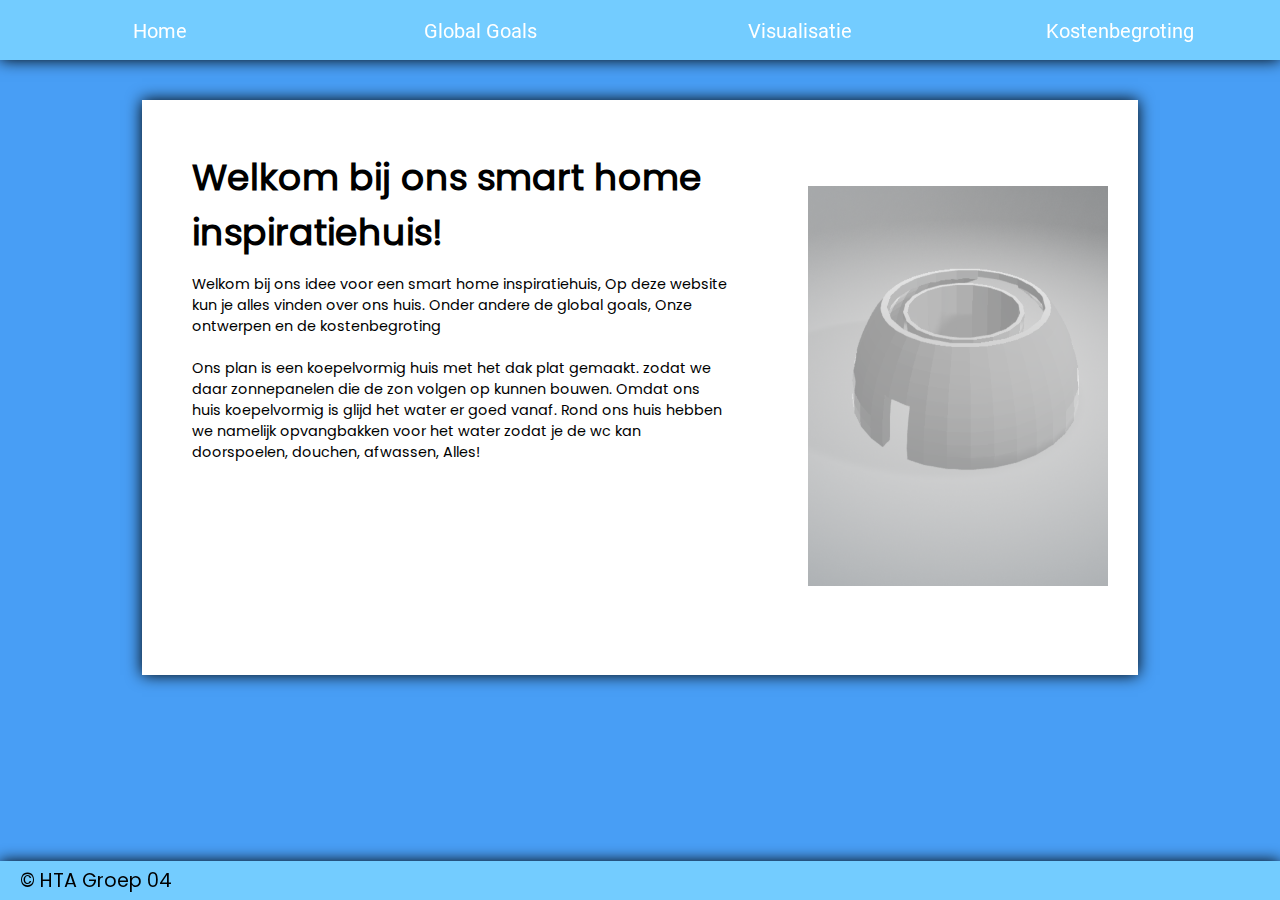
<file: index.html>
<!DOCTYPE html>
<!-- 

Auteur: Lars van Teeffelen
Aanmaakdatum: 12/02/2020
Laatst bewerkt: 1/10/2021

Omschrijving: Homepagina van Portfolio

-->

<html>

<head>
    <!-- Opgeven van een title -->
    <title>
        Home
    </title>
    <!-- Tekenset declareren -->
    <meta charset="utf-8">
    <!-- Viewport declareren -->
    <meta name="viewport" content="width=device-width, initial-scale=1">
    <!-- CSS Stylesheet gelinkt -->
    <link rel="icon" href="images/portfolio.png">
    <link rel="stylesheet" href="styles/index.css">
    <link rel="stylesheet" href="styles/navbar.css">

    <script src="scripts/navbar.js" defer></script>
</head>

<body>
    <!-- Header en Menubar van de homepagina -->
    <header>

        <nav>
            <!-- Navigatiemenu als de grootte boven 900 pixels is-->
            <div id="regularMenu">
                
                <ul>
					<li><a href="index.html">Home</a></li>
                    <li><a href="pages/globalgoals.html">Global Goals</a></li>
                    <li><a href="pages/visualisatie.html">Visualisatie</a></li>
                    <li><a href="pages/kosten.html">Kostenbegroting</a></li>
                    
                </ul>
            </div>
            <div id="burgerLogo" onclick="openBurgerMenu()">
                <div id="line1"></div>
                <div id="line2"></div>
                <div id="line3"></div>
            </div>
        </nav>
    </header>
    
    <main>
        <!-- Main article met de paginainhoud -->
        <article id="vak1">
            <h1>Welkom bij ons smart home inspiratiehuis!</h1>
            <p>
                Welkom bij ons idee voor een smart home inspiratiehuis, Op deze website kun je alles vinden over ons huis. 
                Onder andere de global goals, Onze ontwerpen en de kostenbegroting
                <br><br>
                Ons plan is een koepelvormig huis met het dak plat gemaakt. zodat we daar zonnepanelen die de zon volgen op kunnen bouwen. Omdat ons huis koepelvormig is glijd het water er goed vanaf. Rond ons huis hebben we namelijk opvangbakken voor het water zodat je de wc kan doorspoelen, douchen, afwassen, Alles!
                <br><br>
                <br><br>
                <br><br>
                <br><br>
            </p>
            <img src="images/maquette.png" alt="">
        </article>
    </main>

    <footer>
        &copy; HTA Groep 04
    </footer>
</body>

</html>
</file>
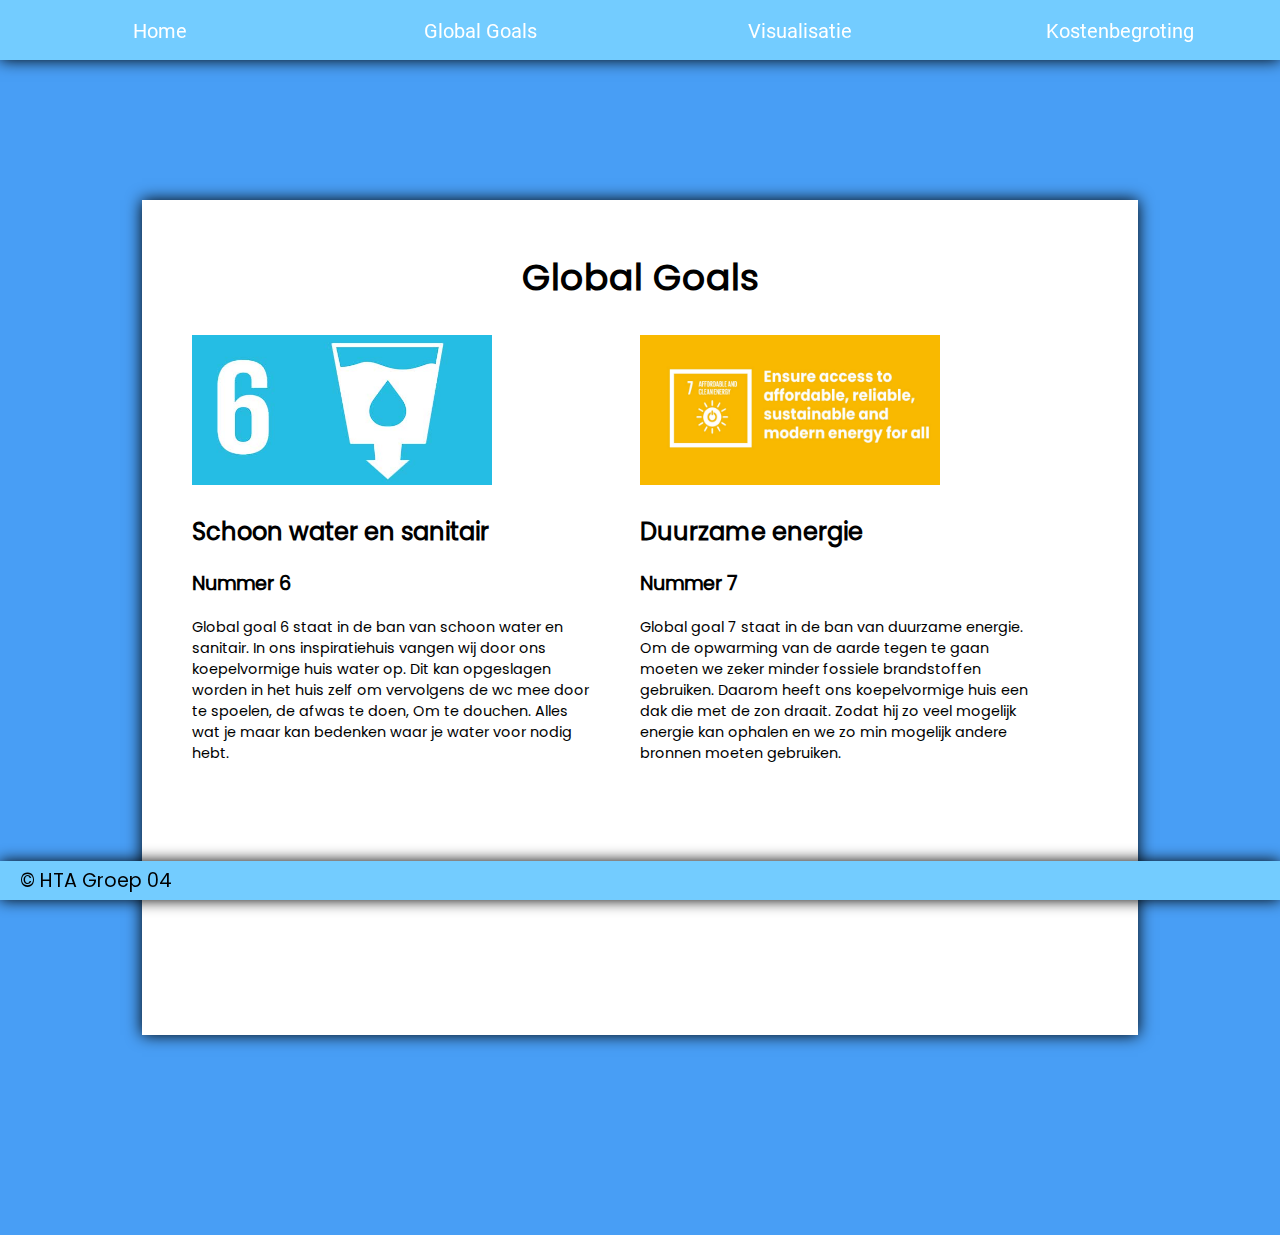
<file: pages/globalgoals.html>
<!DOCTYPE html>
<html>

<head>
    <!-- Opgeven van een title -->
    <title>
        Global Goals
    </title>
    <!-- Tekenset declareren -->
    <meta charset="utf-8">
    <!-- Viewport declareren -->
    <meta name="viewport" content="width=device-width, initial-scale=1">
    <!-- CSS Stylesheet gelinkt -->
    <link rel="icon" href="../images/portfolio.png">
    <link rel="stylesheet" href="../styles/navbar.css">
    <link rel="stylesheet" href="../styles/globalgoals.css">
    <script src="../scripts/navbar.js" defer></script>
</head>

<body>
    <!-- Header en Menubar van de homepagina -->
    <header>

        <nav>
            <!-- Navigatiemenu als de grootte boven 900 pixels is-->
            <div id="regularMenu">
                
                <ul>
					<li><a href="../index.html">Home</a></li>
                    <li><a href="globalgoals.html">Global Goals</a></li>
                    <li><a href="visualisatie.html">Visualisatie</a></li>
                    <li><a href="kosten.html">Kostenbegroting</a></li>
                    
                </ul>
            </div>
            <div id="burgerLogo" onclick="openBurgerMenu()">
                <div id="line1"></div>
                <div id="line2"></div>
                <div id="line3"></div>
            </div>
        </nav>
    </header>
    <main>
        <!-- Main article met de paginainhoud -->
        <article id="vak1">
            <h1>Global Goals</h1>
            
            <div>
                <img src="../images/globalgoal6.jpg" alt="">

                <h2>Schoon water en sanitair</h2>
                <h3>Nummer 6</h3>

                <p>
                    Global goal 6 staat in de ban van schoon water en sanitair. In ons inspiratiehuis vangen wij door ons koepelvormige huis water op.
                    Dit kan opgeslagen worden in het huis zelf om vervolgens de wc mee door te spoelen, de afwas te doen, Om te douchen. 
                    Alles wat je maar kan bedenken waar je water voor nodig hebt.
                </p>

            </div>
        
            <div>
                <img src="../images/globalgoal7.jpg" alt="">

                <h2>Duurzame energie</h2>
                <h3>Nummer 7</h3>

                <p>
                   Global goal 7 staat in de ban van duurzame energie. Om de opwarming van de aarde tegen te gaan moeten we zeker minder
                   fossiele brandstoffen gebruiken. Daarom heeft ons koepelvormige huis een dak die met de zon draait. Zodat hij zo veel mogelijk
                   energie kan ophalen en we zo min mogelijk andere bronnen moeten gebruiken.
                    <br><br>
                </p>
            </div>
            <p style="color:white">.</p>
        </article>
    </main>

    <footer>
        &copy; HTA Groep 04
    </footer>
</body>

</html>
</file>
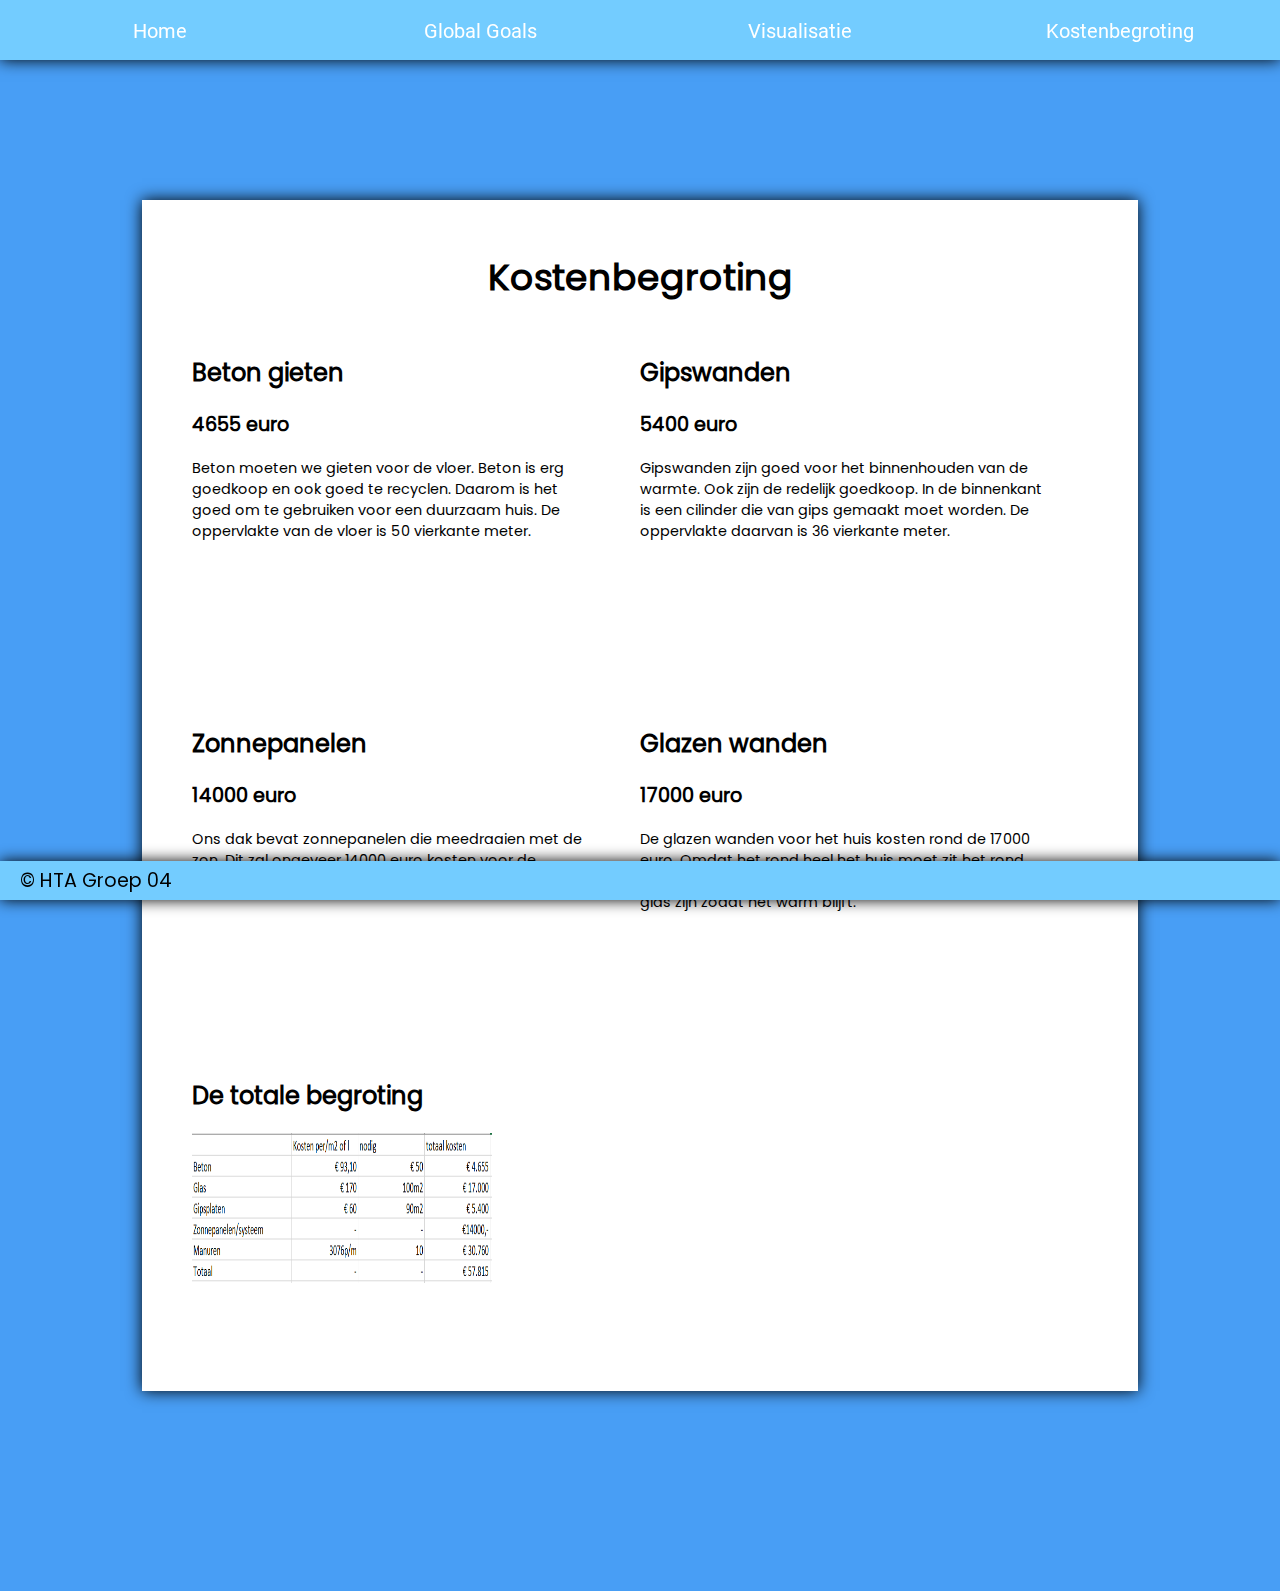
<file: pages/kosten.html>
<!DOCTYPE html>
<html>

<head>
    <!-- Opgeven van een title -->
    <title>
        Global Goals
    </title>
    <!-- Tekenset declareren -->
    <meta charset="utf-8">
    <!-- Viewport declareren -->
    <meta name="viewport" content="width=device-width, initial-scale=1">
    <!-- CSS Stylesheet gelinkt -->
    <link rel="icon" href="../images/portfolio.png">
    <link rel="stylesheet" href="../styles/navbar.css">
    <link rel="stylesheet" href="../styles/kosten.css">
    <script src="../scripts/navbar.js" defer></script>
</head>

<body>
    <!-- Header en Menubar van de homepagina -->
    <header>

        <nav>
            <!-- Navigatiemenu als de grootte boven 900 pixels is-->
            <div id="regularMenu">
                
                <ul>
					<li><a href="../index.html">Home</a></li>
                    <li><a href="globalgoals.html">Global Goals</a></li>
                    <li><a href="visualisatie.html">Visualisatie</a></li>
                    <li><a href="kosten.html">Kostenbegroting</a></li>
                    
                </ul>
            </div>
            <div id="burgerLogo" onclick="openBurgerMenu()">
                <div id="line1"></div>
                <div id="line2"></div>
                <div id="line3"></div>
            </div>
        </nav>
    </header>
    <main>
        <!-- Main article met de paginainhoud -->
        <article id="vak1">
            <h1>Kostenbegroting</h1>
            <div>

                <h2>Beton gieten</h2>
                <h3>4655 euro</h3>
                
                <p>
                   Beton moeten we gieten voor de vloer. Beton is erg goedkoop en ook goed te recyclen. Daarom is het goed om te gebruiken voor een duurzaam huis.
                    De oppervlakte van de vloer is 50 vierkante meter.
                </p>
                
            </div>

            <div>

                <h2>Gipswanden</h2>
                <h3>5400 euro</h3>
                
                <p>
                   Gipswanden zijn goed voor het binnenhouden van de warmte. Ook zijn de redelijk goedkoop. In de binnenkant is een cilinder die van gips gemaakt moet worden. De oppervlakte daarvan is 36 vierkante meter.
                    
                </p>
                
            </div>

            <div>

                <h2>Zonnepanelen</h2>
                <h3>14000 euro</h3>
                
                <p>
                   Ons dak bevat zonnepanelen die meedraaien met de zon. Dit zal ongeveer 14000 euro kosten voor de zonnepanelen en de draaimechaniek voor in het dak.

                    
                </p>
                
            </div>

            <div>

                <h2>Glazen wanden</h2>
                <h3>17000 euro</h3>
                
                <p>
                    De glazen wanden voor het huis kosten rond de 17000 euro. Omdat het rond heel het huis moet zit het rond de 100 vierkante meter. Ook moet dit natuurlijk dubbel glas zijn zodat het warm blijft.
                </p>
                
            </div>
            
            <section>
                <h2>De totale begroting</h2>
                <img src="../images/kostenbegroting.png">
            </section>
            
            <p style="color:white">.</p>
        </article>
    </main>

    <footer>
        &copy; HTA Groep 04
    </footer>
</body>

</html>
</file>
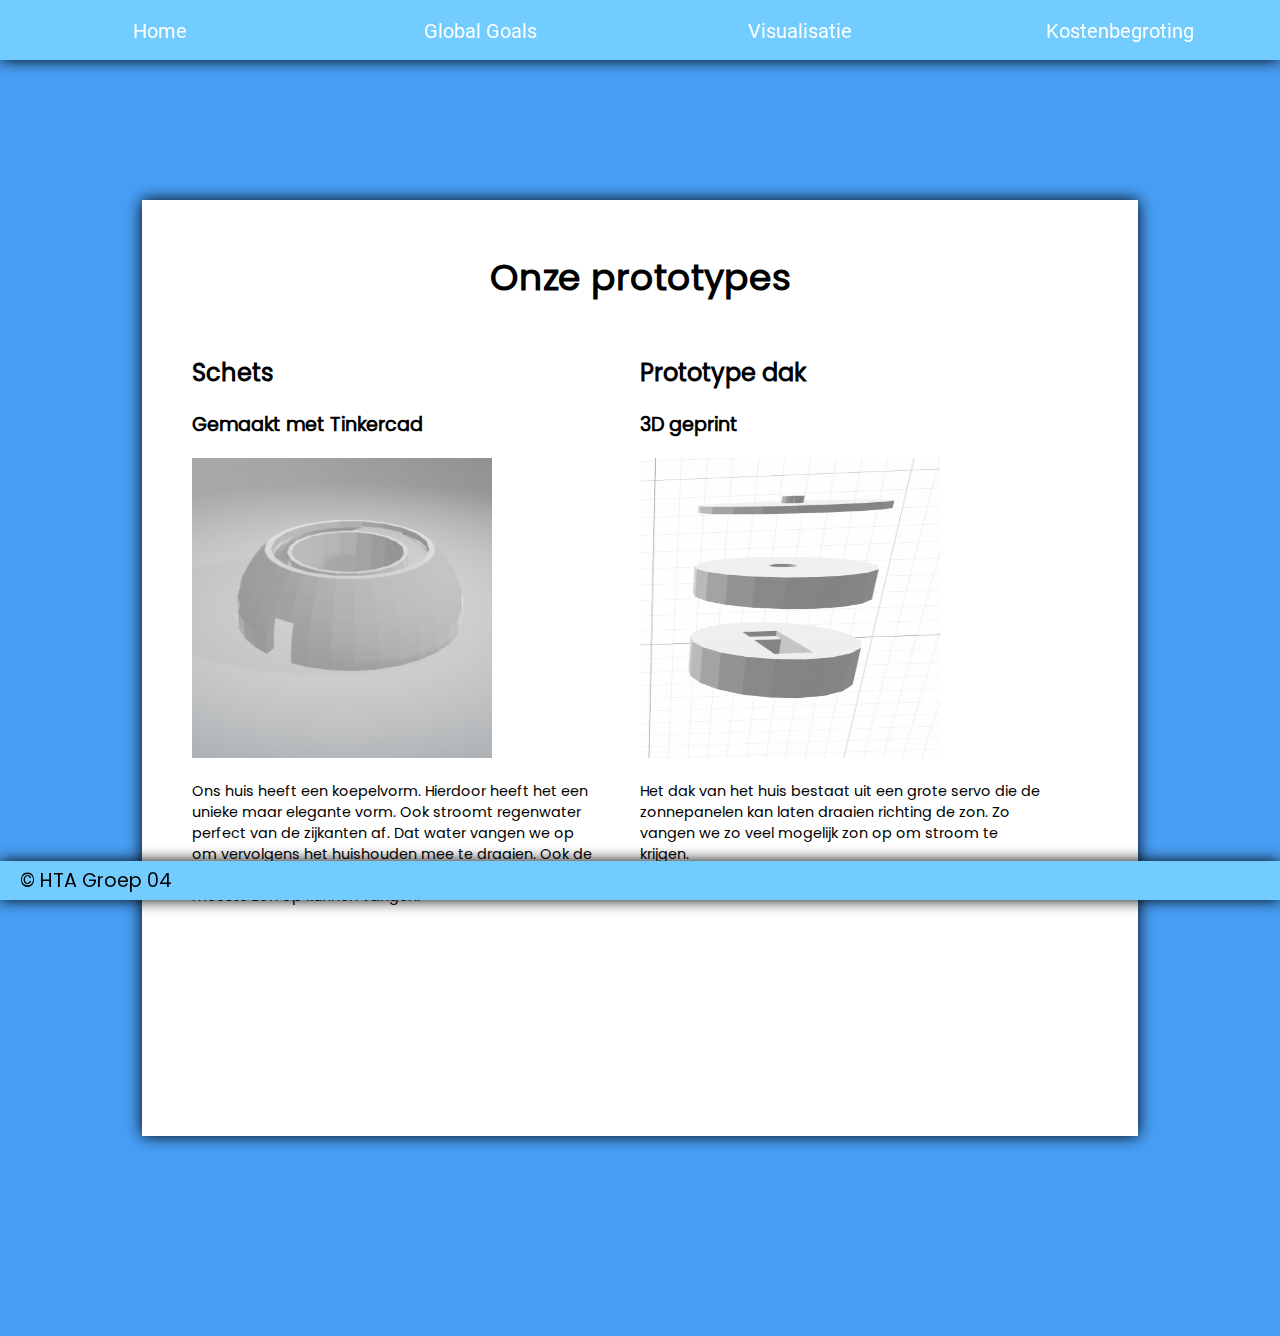
<file: pages/visualisatie.html>
<!DOCTYPE html>
<html>

<head>
    <!-- Opgeven van een title -->
    <title>
        Global Goals
    </title>
    <!-- Tekenset declareren -->
    <meta charset="utf-8">
    <!-- Viewport declareren -->
    <meta name="viewport" content="width=device-width, initial-scale=1">
    <!-- CSS Stylesheet gelinkt -->
    <link rel="icon" href="../images/portfolio.png">
    <link rel="stylesheet" href="../styles/navbar.css">
    <link rel="stylesheet" href="../styles/visualisatie.css">
    <script src="../scripts/navbar.js" defer></script>
</head>

<body>
    <!-- Header en Menubar van de homepagina -->
    <header>

        <nav>
            <!-- Navigatiemenu als de grootte boven 900 pixels is-->
            <div id="regularMenu">
                
                <ul>
					<li><a href="../index.html">Home</a></li>
                    <li><a href="globalgoals.html">Global Goals</a></li>
                    <li><a href="visualisatie.html">Visualisatie</a></li>
                    <li><a href="kosten.html">Kostenbegroting</a></li>
                    
                </ul>
            </div>
            <div id="burgerLogo" onclick="openBurgerMenu()">
                <div id="line1"></div>
                <div id="line2"></div>
                <div id="line3"></div>
            </div>
        </nav>
    </header>
    <main>
        <!-- Main article met de paginainhoud -->
        <article id="vak1">
            <h1>Onze prototypes</h1>
            
            <div>

                <h2>Schets</h2>
                <h3>Gemaakt met Tinkercad</h3>
                <img src="../images/maquette.png" alt="">
                <p>
                    Ons huis heeft een koepelvorm. Hierdoor heeft het een unieke maar elegante vorm. Ook stroomt regenwater perfect van de zijkanten af.
                    Dat water vangen we op om vervolgens het huishouden mee te draaien. Ook de bovenste zonnepanelen draaien rond zodat ze de meeste zon op kunnen vangen.
                </p>

            </div>
        
            <div>
                

                <h2>Prototype dak</h2>
                <h3>3D geprint</h3>
                <img src="../images/draaidak.png" alt="">
                <p>
                   Het dak van het huis bestaat uit een grote servo die de zonnepanelen kan laten draaien richting de zon.
                   Zo vangen we zo veel mogelijk zon op om stroom te krijgen.
                    <br><br>
                </p>
            </div>
            <p style="color:white">.</p>
        </article>
    </main>

    <footer>
        &copy; HTA Groep 04
    </footer>
</body>

</html>
</file>
<file: styles/index.css>
/*

Auteur: Lars van Teeffelen
Aanmaakdatum: 12/02/2020
Laatst bewerkt: 1/10/2021

Omschrijving: CSS bestand voor de homepagina.
*/

@keyframes startup {
    0% {
        
        opacity: 0;
    }
    100% {
        opacity: 1;
    }
}
body
{
    font-size: 24px;
}
header
{
    height: 100px;
}

/* Styling logo en slogan midden in beeld */
#logo
{
    z-index: 0;
    animation: startup 3.5s;
    min-width: 200px;
    width: 40%;
    position: absolute;
    top: 40%;
    left: 50%;
    transform: translate(-50%, -40%);
}
#slogan
{
    animation: startup 3.5s;
    width: 50%;
    min-width: 250px;
    position: absolute;
    top: 70%;
    left: 50%;
    transform: translate(-50%, -70%);
}



/* 
    Styling voor het grote vak in het midden
*/
#vak1
{
    position: relative;
    padding: 50px;
    margin: 0 auto;
    background-color: white;
    width: 70%;
    box-shadow: 0px 0px 15px;
    height: auto;
    margin-bottom: 200px;
}
/* Styling teksten */
h1, p 
{
    width: 60%;
}
h1
{
    font-size: 1.5em;
}
p
{
    font-size: 0.6em;
}
/* Styling image in het vak */
#vak1 img
{
    position: absolute;
    top: 15%;
    right: 3%;
    height: 400px;
    width: 300px;
    
}

@media screen and (max-width: 900px), screen and (max-width: 900px) and (orientation: landscape) {
    /* Styling vakkenn */
    #vak1 
    {
        padding: 30px;
        width: 80%;
        height: auto;
    }
    h1, p 
    {
        width: 100%;
    }
    #vak1 img 
    {
        position: relative;
        margin-left: 20px;
    }
    #logo
    {
        width: 75%;
    }
    #slogan
    {
        width: 90%;
    }
}
/* Styling staat dubbel, omdat niet alle apparaten met een retina display de bovenste query pakken */
@media screen and (max-width: 600px), screen and (max-width: 600px) and (orientation: portrait)  {
    #vak1 
    {
        padding: 30px;
        width: 80%;
        height: auto;
    }
    h1, p 
    {
        width: 100%;
    }
    #vak1 img 
    {
        position: relative;
        margin-left: 20px;
    }
}

@media screen and (max-height: 500px) {
    #slogan
    {
        display: none;
    }
}
</file>
<file: styles/navbar.css>
/*

Auteur: Lars van Teeffelen
Aanmaakdatum: 12/02/2020
Laatst bewerkt: 1/10/2021

Omschrijving: CSS bestand voor de navigatiebar
*/

/* Vaste positie menu instellen */
@keyframes startup {
    0% {
        
        opacity: 0;
    }
    100% {
        opacity: 1;
    }
}
@font-face {
    font-family: Roboto;
    src: url("../fonts/Roboto-Regular.ttf");
}
@font-face {
    font-family: Poppins;
    src: url("../fonts/Poppins-Regular.ttf");
}
body
{
    background-color: #489EF5;
    font-size: 24px;
}
body, html, ul, h1
{
    font-family: Poppins;
    margin: 0px;
    padding: 0px; 
    
}
/* Styling menu */
#regularMenu ul
{
    
    z-index: 10;
    width: 100%;
    height: 60px;
    position: fixed; 
    display: block;
    box-shadow: 0px 0px 15px;
    background-color: #73CCFF;
}
/* Styling menu items */
#regularMenu ul li 
{
    
    float: left;
    padding-top: 12px;
    height: 40px;
    list-style: none;
    width: calc(100% / 4);
    text-align: center;
}
#regularMenu ul li a
{
    font-family: Roboto;
    font-size: 20px;
    color: white;
    text-decoration: none;
}
/* Styling hoveren over menuknoppen */
#regularMenu ul li a:hover
{
    border-bottom: 2px solid white;
}


/* Standaard word het hamburgermenu niet weergegeven. */
#burgerLogo
{
    z-index: 11;
    cursor: pointer;
    display: none;
    position: fixed;
    top: 10px;
    left: 20px;
    animation: startup 0.5s linear;
    transition: 0.5s;
}
/* Opmaak voor het hamburger menu knopje */
#burgerLogo div
{
    display: block;
    width: 35px;
    height: 5px;
    margin: 5px;
    background-color: white;
}
/* Styling globale footer */
footer
{
    font-family: Poppins;
    padding: 5px 0 5px 20px;
    box-shadow: 0 0 15px black;
    width: calc(100% - 20px);
    background-color: #73CCFF;
    position: fixed;
    bottom: 0;
    font-size: 0.8em;
}
footer img 
{
    float: right;
    padding-right: 10px;
    width: 30px;
    height: 30px;
}

/* Styling voor als het menu boven de 900px zit */
@media screen and (max-width: 900px), screen and (max-width: 900px) and (orientation: landscape) {
    /* Burgerlogo komt tevoorschijn */
    #burgerLogo
    {
        display: block;
    }
    #regularMenu 
    {
        display: none;
    }
    /* Height van de ul word aangepast naar 120 omdat er max 
    3 menuitems onder elkaar staan (40px per item *3 = 120px) */
    #regularMenu ul 
    {
        
        animation: startup 1.5s;
        height: 80px;
        padding-top: 50px;
    }
    /* Padding en breedte weg om de menuitems goed te laten zien */
    #regularMenu ul li
    {
        padding-top: 0px;
        width: 50%;
    }
}

/* Styling voor als het menu onder de 600px zit  */
@media screen and (max-width: 600px), screen and (max-width: 600px) and (orientation: portrait) {
    /* 6 items van 40 px hoog 6*40 = 240px*/
    #regularMenu ul 
    {
        height: 160px;
    }
    /* Breedte wordt naar 100% gezet zodat de items onder elkaar komen te staan
    voor het smalle scherm */
    #regularMenu ul li
    {
        width: 100%;
    }
}
</file>
<file: styles/globalgoals.css>
/*

Auteur: Lars van Teeffelen
Aanmaakdatum: 12/02/2020
Laatst bewerkt: 1/10/2021

Omschrijving: CSS bestand voor de werkervaring pagina.
*/

body
{
    font-size: 24px;
}
header
{
    height: 200px;
}
/* 
    Styling voor het grote vak in het midden
*/
#vak1
{
    padding: 50px;
    margin: 0 auto;
    background-color: white;
    width: 70%;
    box-shadow: 0px 0px 15px;
    height: auto;
    margin-bottom: 200px;
}
h1, h2, p
{
    width: 100%;
}
h1
{
    text-align: center;
    margin-bottom: 30px;
    font-size: 1.5em;
}
h2
{
    font-size: 1em;
}
h3
{
    font-size: 0.8em;
}
p
{
    font-size: 0.6em;
}
#vak1 div
{
    float: left;
    width: 50%;
    margin-bottom: 150px;
}
#vak1 div > p
{
    width: 90%;
}
#vak1 img 
{
    height: 150px;
    width: 300px;
}





@media screen and (max-width: 900px), screen and (max-width: 900px) and (orientation: landscape) {
    /* Styling vakken */
    #vak1 
    {
        padding: 30px;
        width: 80%;
        height: auto;
    }
    #vak1 div
    {
        width: 100%;
    }
}
/* Styling staat dubbel, omdat niet alle apparaten met een retina display de bovenste query pakken */
@media screen and (max-width: 600px), screen and (max-width: 600px) and (orientation: portrait)  {
    #vak1 
    {
        padding: 30px;
        width: 80%;
        height: auto;
    }
    #vak1 div
    {
        width: 100%;
    }
}
</file>
<file: styles/kosten.css>
/*

Auteur: Lars van Teeffelen
Aanmaakdatum: 12/02/2020
Laatst bewerkt: 1/10/2021

Omschrijving: CSS bestand voor de werkervaring pagina.
*/

body
{
    font-size: 24px;
}
header
{
    height: 200px;
}
/* 
    Styling voor het grote vak in het midden
*/
#vak1
{
    padding: 50px;
    margin: 0 auto;
    background-color: white;
    width: 70%;
    box-shadow: 0px 0px 15px;
    height: auto;
    margin-bottom: 200px;
}
h1, h2, p
{
    width: 100%;
}
h1
{
    text-align: center;
    margin-bottom: 30px;
    font-size: 1.5em;
}
h2
{
    font-size: 1em;
}
h3
{
    font-size: 0.8em;
}
p
{
    font-size: 0.6em;
}
#vak1 div
{
    float: left;
    width: 50%;
    margin-bottom: 150px;
}
#vak1 div > p
{
    width: 90%;
}
#vak1 img 
{
    height: 150px;
    width: 300px;
}





@media screen and (max-width: 900px), screen and (max-width: 900px) and (orientation: landscape) {
    /* Styling vakken */
    #vak1 
    {
        padding: 30px;
        width: 80%;
        height: auto;
    }
    #vak1 div
    {
        width: 100%;
    }
}
/* Styling staat dubbel, omdat niet alle apparaten met een retina display de bovenste query pakken */
@media screen and (max-width: 600px), screen and (max-width: 600px) and (orientation: portrait)  {
    #vak1 
    {
        padding: 30px;
        width: 80%;
        height: auto;
    }
    #vak1 div
    {
        width: 100%;
    }
}
</file>
<file: styles/visualisatie.css>
/*

Auteur: Lars van Teeffelen
Aanmaakdatum: 12/02/2020
Laatst bewerkt: 1/10/2021

Omschrijving: CSS bestand voor de werkervaring pagina.
*/

body
{
    font-size: 24px;
}
header
{
    height: 200px;
}
/* 
    Styling voor het grote vak in het midden
*/
#vak1
{
    padding: 50px;
    margin: 0 auto;
    background-color: white;
    width: 70%;
    box-shadow: 0px 0px 15px;
    height: auto;
    margin-bottom: 200px;
}
h1, h2, p
{
    width: 100%;
}
h1
{
    text-align: center;
    margin-bottom: 30px;
    font-size: 1.5em;
}
h2
{
    font-size: 1em;
}
h3
{
    font-size: 0.8em;
}
p
{
    font-size: 0.6em;
}
#vak1 div
{
    float: left;
    width: 50%;
    margin-bottom: 150px;
}
#vak1 div > p
{
    width: 90%;
}
#vak1 img 
{
    height: 300px;
    width: 300px;
}





@media screen and (max-width: 900px), screen and (max-width: 900px) and (orientation: landscape) {
    /* Styling vakken */
    #vak1 
    {
        padding: 30px;
        width: 80%;
        height: auto;
    }
    #vak1 div
    {
        width: 100%;
    }
}
/* Styling staat dubbel, omdat niet alle apparaten met een retina display de bovenste query pakken */
@media screen and (max-width: 600px), screen and (max-width: 600px) and (orientation: portrait)  {
    #vak1 
    {
        padding: 30px;
        width: 80%;
        height: auto;
    }
    #vak1 div
    {
        width: 100%;
    }
}
</file>
